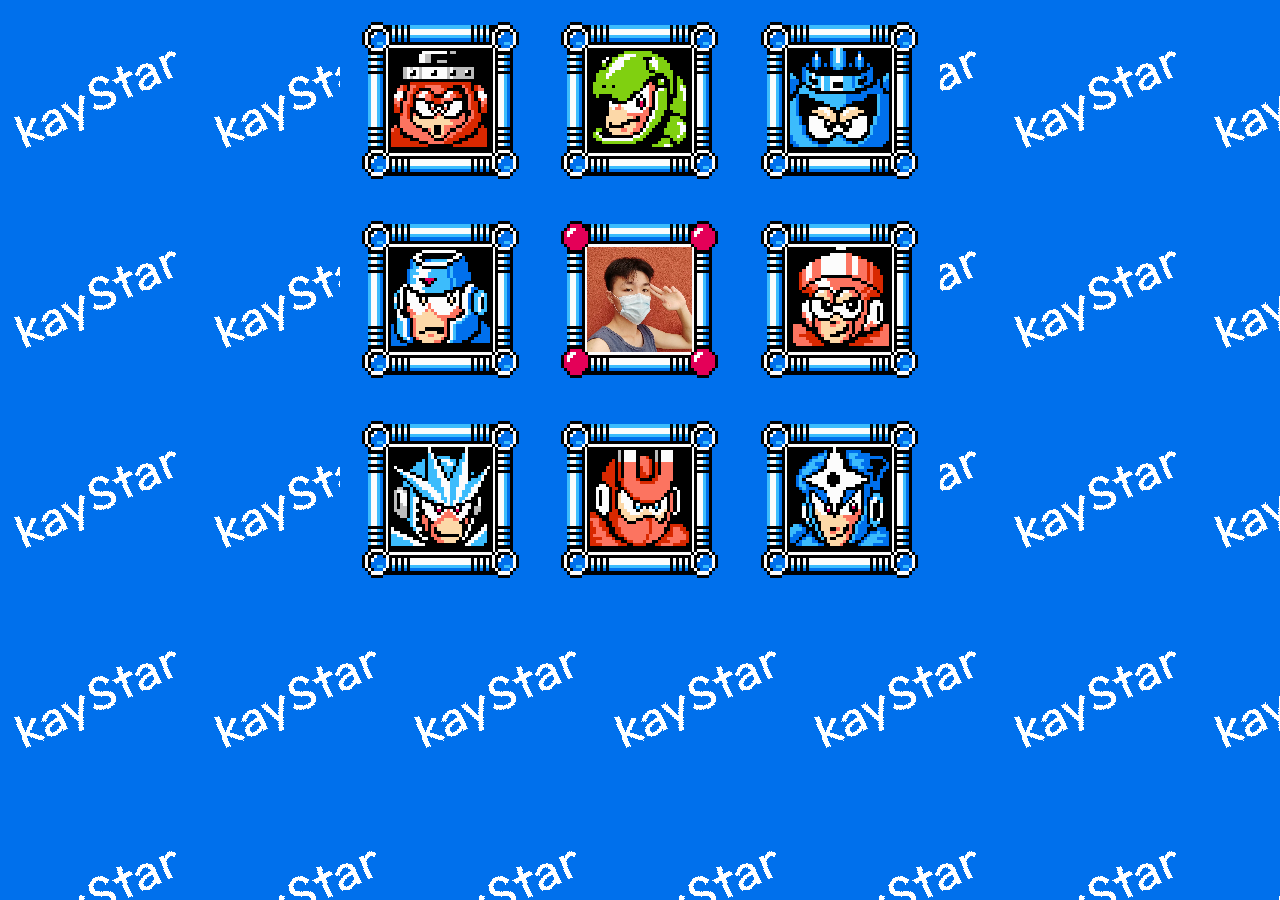
<file: Home/index.html>
<!DOCTYPE html>
<html lang="en">

<head>
    <meta charset="UTF-8">
    <meta http-equiv="X-UA-Compatible" content="IE=edge">
    <meta name="viewport" content="width=device-width, initial-scale=1.0">
    <title>天🦄座の幻想</title>
</head>
<style>
    body {
        background-color: #0070ec;
    }

    * {
        margin: 0;
        padding: 0;
        /* firefox */
        image-rendering: crisp-edges;
        /* chrome */
        image-rendering: pixelated;


    }

    #container {
        width: 600px;
        height: 600px;
        background-color: #0070ec;
        margin: 0 auto;
    }

    #container td {


        border: 20px solid #0070ec;
        background-color: #0070ec;
        background-image: url(./AvatarFrame.png);
        background-repeat: no-repeat;
        background-size: 100% 100%;
        -moz-background-size: 100% 100%;

    }

    #container div {
        width: 105px;
        height: 105px;
        background-color: black;
        margin: 0 auto;
    }
</style>

<body background="./kaystar.png">
    <audio src="./select.mp3" autoplay loop></audio>
    <audio src="./ButtonAudio.mp3" id="buttonAudio"></audio>
    <table id="container">
        <tr>
            <td>
                <div id="spark"><img src="spark.png" width="100%"></div>
            </td>
            <td>
                <div id="snake"><img src="snake.png" width="100%"></div>
            </td>
            <td>
                <div id="needle"><img src="needle.png" width="100%"></div>
            </td>
        </tr>
        <tr>
            <td>
                <div id="hard"><img src="hard.png" width="100%"></div>
            </td>
            <td>
                <div id="me"><img src="me.jpg" width="100%" onclick="hideBody()"></div>
            </td>
            <td>
                <div id="top"><img src="top.png" width="100%"></div>
            </td>
        </tr>
        <tr>
            <td>
                <div id="gemini"><img src="gemini.png" width="100%"></div>
            </td>
            <td>
                <div id="magent"><img src="magent.png" width="100%"></div>
            </td>
            <td>
                <div id="shadow"><img src="shadow.png" width="100%"></div>
            </td>
        </tr>
    </table>

</body>
<script>
    //获取所有的头像框
    let bulb = document.getElementsByTagName('td');
    let timer = setTimeout("avaEnable(4)", 200);
    var run = true;

    // ===================================================
    window.onload = function buttonAudio() {

        let allImg = document.getElementsByTagName('img');
        //可以动
        for (num = 0; num <= allImg.length; num++) {
            allImg[num].index = num;
            allImg[num].onmouseenter = function () {
                btnAudio(this.index)
            }
        }

    }
    //蓝灯
    function ava(num) {
        if (run) {
            bulb[num].style.backgroundImage = 'url(./AvatarFrame.png)';
            let timerAvaEnable = setTimeout('avaEnable(4)', 200);
        }
    }
    //红灯
    function avaEnable(num) {
        if (run) {
            bulb[num].style.backgroundImage = 'url(./AvatarFrameEnable.png)';
            let timerAva = setTimeout('ava(4)', 200);
        }
    }

    function btnAudio(num) {

        document.getElementById('buttonAudio').play();
        bulb[num].style.backgroundImage = 'url(./AvatarFrameEnable.png)';

        stop();
        defaultBtn(num)

    }

    function stop() {
        run = false;

    }

    function defaultBtn(num) {

        for (var numC = 0; numC <= bulb.length - 1; numC++) {
            console.log(num)
            if (numC != num) {
                bulb[numC].style.backgroundImage = 'url(./AvatarFrame.png)';

            }

        }
    }
</script>
<script>
    function hideBody() {
        document.getElementsByTagName("table")[0].style.display = "none";
        createFlyDragon();
        setTimeout(wait,1500);
    }

    function createFlyDragon() {
        var lastDom = document.querySelector("body");
        var newDom = document.createElement('img');
        lastDom.appendChild(newDom);
        newDom.src = './dragonFly.gif';
        newDom.style.width = "10%";
        newDom.style.position = "absolute";
        newDom.style.top = 244 + "px";
        newDom.style.left = -244 + "px";
        newDom.id = "flyDragon"
        setInterval(flyDragonMove, 1);
    }
    let s = 0;
    function flyDragonMove() {
        var x = 10;
        s += x;
        var flyDragon = document.getElementById("flyDragon");
        flyDragon.style.left = s + 'px';
        console.log(x);
        console.log(s);
    }
    function wait(){
        window.location.href="./letter/letter.html"
    }
</script>

</html>
</file>
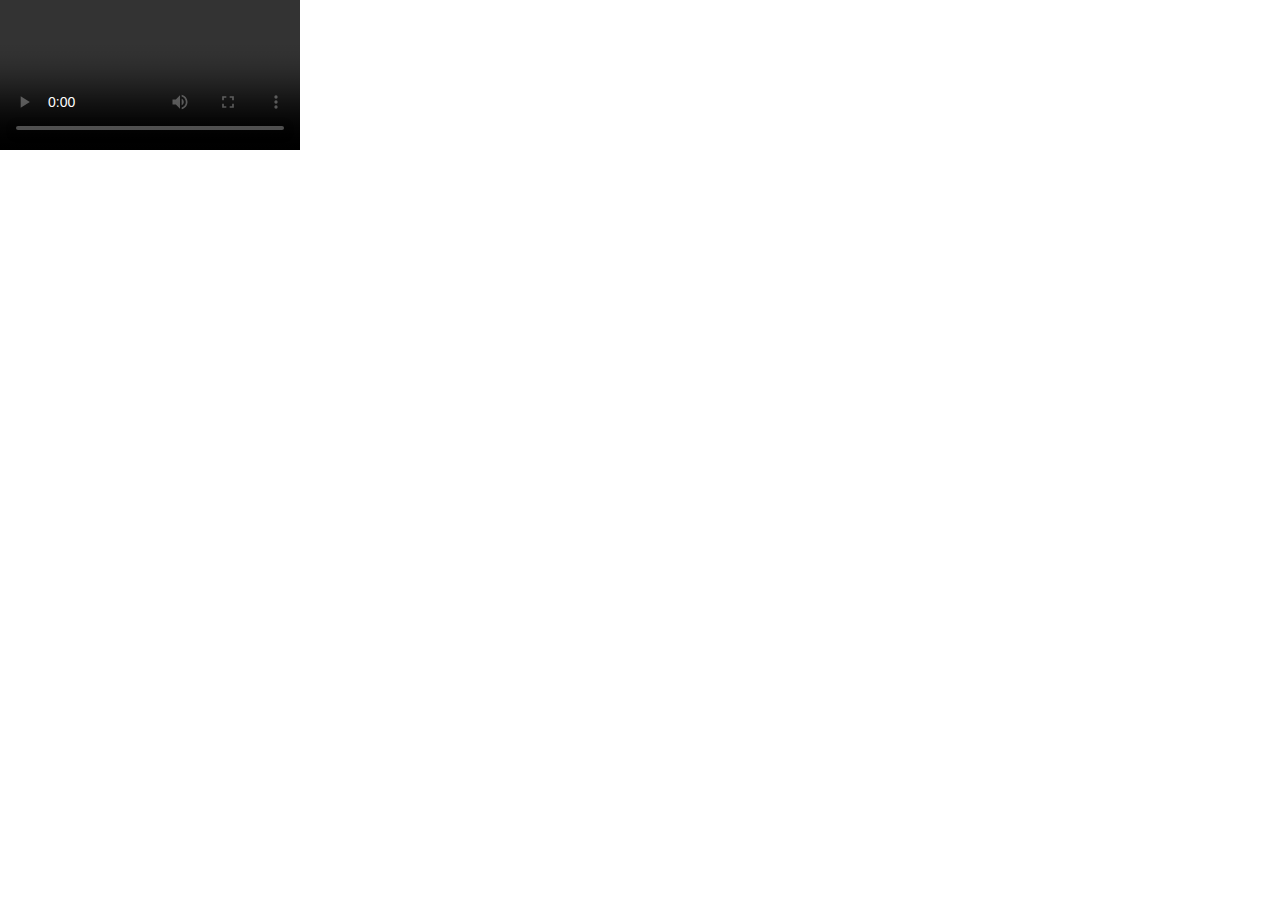
<file: t.html>
<!DOCTYPE html>
<html lang="en">

<head>
    <meta charset="UTF-8">
    <meta http-equiv="X-UA-Compatible" content="IE=edge">
    <meta name="viewport" content="width=device-width, initial-scale=1.0">
    <title>Document</title>
    <style>
        * {
            margin: 0;
            padding: 0;
            overflow: hidden;
        }

        #jx{
            transform: rotate(90deg);
            width: 120px;
            height: 90px;
            font-size: 30px;
            opacity: 0.3;
            border: solid ;
            border-radius: 15px;
            position: absolute;
            bottom: 8%;
            left: 20%;
            display: none;
        }
    </style>
</head>

<body>
    <div id="container"><video id="t" autoplay  controls></video>
    <button id="jx" onclick="d()">继续</button>
    </div>
</body>
<script>
    document.addEventListener("WeixinJSBridgeReady",function(){document.getElementById("t").play()}}
    
    var vision = {
        x: document.documentElement.clientWidth,
        y: document.documentElement.clientHeight
    }
    var container = document.getElementById("container")
    var t = document.getElementById("t")
    container.style.width = vision.x + "px"
    container.style.height = vision.y + "px"
    container.style.backgroundColor = "black"
    t.src = "./titanic.mp4"
    t.style.width = vision.x + "px"
    t.style.height = vision.y + "px"


    t.addEventListener('ended', function () { //结束
       document.getElementById("jx").style.display="block"
    }, false);


function d(){
    window.location.href ="./index.html" 
}
</script>

</html>
</file>
